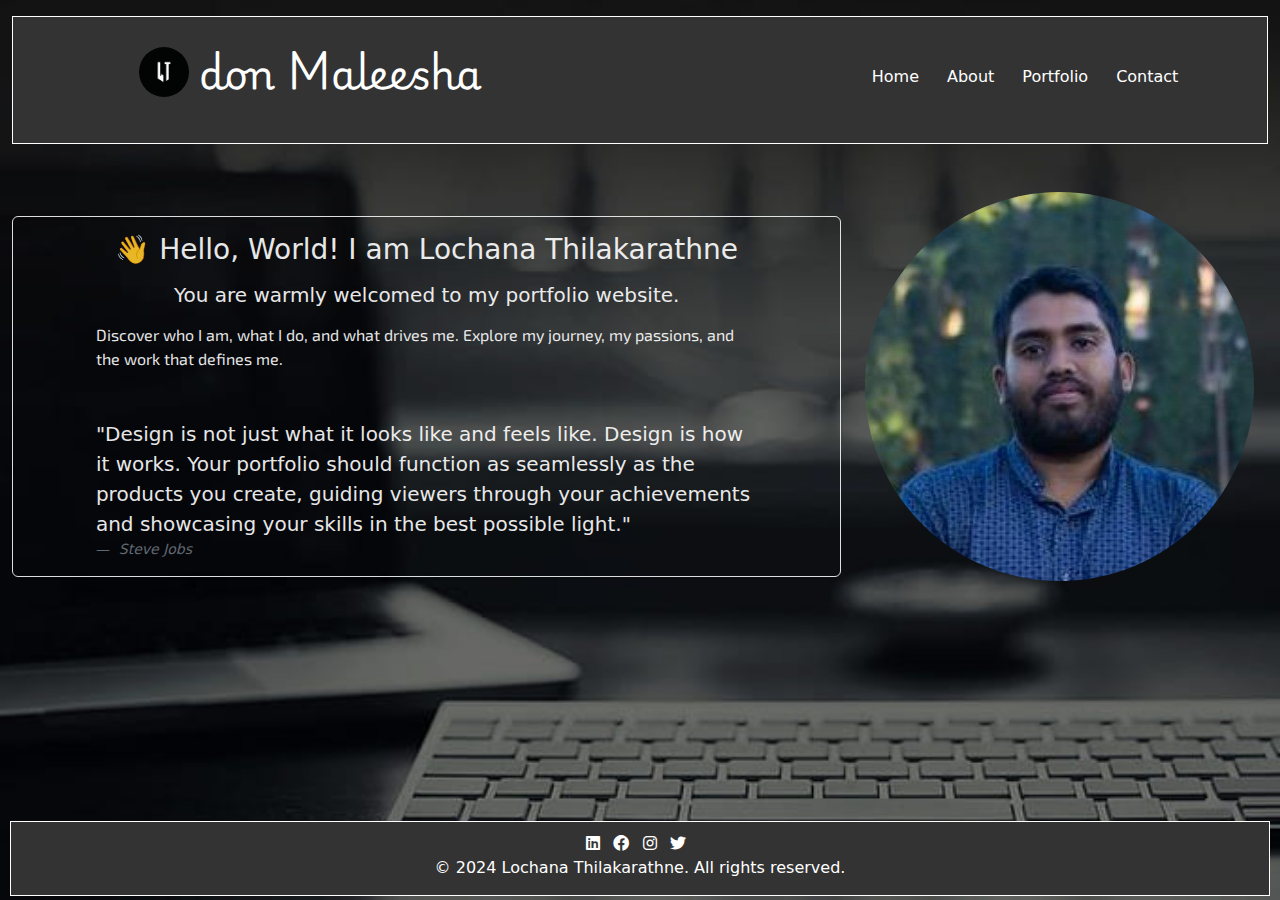
<file: index.html>
<!DOCTYPE html>
<html lang="en">
<head>
    <meta charset="UTF-8">
    <meta name="viewport" content="width=device-width, initial-scale=1.0">
    <title>Document</title>
    <link rel="stylesheet" href="portfolio.css">
    <link rel="stylesheet" href="https://cdn.jsdelivr.net/npm/bootstrap@5.3.3/dist/css/bootstrap.min.css">
    <link rel="stylesheet" href="https://cdnjs.cloudflare.com/ajax/libs/font-awesome/6.0.0-beta3/css/all.min.css">
    <link rel="preconnect" href="https://fonts.googleapis.com">
    <link rel="preconnect" href="https://fonts.gstatic.com" crossorigin>
    <link href="https://fonts.googleapis.com/css2?family=Exo+2:ital,wght@0,100..900;1,100..900&display=swap" rel="stylesheet">
    <link rel="preconnect" href="https://fonts.googleapis.com">
    <link rel="preconnect" href="https://fonts.gstatic.com" crossorigin>
    <link href="https://fonts.googleapis.com/css2?family=Exo+2:ital,wght@0,100..900;1,100..900&family=Roboto:ital,wght@0,100;0,300;0,400;0,500;0,700;0,900;1,100;1,300;1,400;1,500;1,700;1,900&display=swap" rel="stylesheet">
    <link rel="preconnect" href="https://fonts.googleapis.com">
    <link rel="preconnect" href="https://fonts.gstatic.com" crossorigin>
    <link href="https://fonts.googleapis.com/css2?family=Exo+2:ital,wght@0,100..900;1,100..900&family=Playwrite+US+Modern:wght@100..400&family=Roboto:ital,wght@0,100;0,300;0,400;0,500;0,700;0,900;1,100;1,300;1,400;1,500;1,700;1,900&display=swap" rel="stylesheet">
    <script src="portfolio.js"></script>
</head>
<body>
    <div class="container-fluid">
        <div>
            <header class="mb-4 mt-3">
                <div class="text-center">
                    <div class="row">
                        <div class="col-9 d-flex">
                            <img src="images/lt-logo-monogram-with-emblem-style-isolated-on-black-background-free-vector.jpg" alt="" class="justify-content-center rounded-circle">
                            <h1 class="playwrite-us-modern">don Maleesha</h1>
                        </div>
                        <div class="col-3">
                            <nav class="nav navbar justify-content-center">
                                <ul class="list-inline align-items-end text-center">
                                    <li class="list-inline-item nav-item"><a href="index.html" target="_top">Home</a></li>
                                    <li class="list-inline-item nav-item"><a href="about.html">About</a></li>
                                    <li class="list-inline-item nav-item"><a href="portfolio.html">Portfolio</a></li>
                                    <li class="list-inline-item nav-item"><a href="contact.html">Contact</a></li>
                                </ul>
                            </nav>
                        </div>
                    </div>
                </div>
            </header>
        </div>
        <div>
            <div class="row">
                <div class="col-8">
                    <section class="mb-1 rounded-2 mt-5" id="intro-section">
                        <div>
                            <p class="text-center h3 mt-3">👋 Hello, World! I am Lochana Thilakarathne</p>
                            <p class=" text-center h5 mt-3">You are warmly welcomed to my portfolio website.</p>
                            <p class="mt-3 exo-2">Discover who I am, what I do, and what drives me. Explore my journey, my passions, and the work that defines me.</p>
                            <div class="mt-5">
                                <figure>
                                    <blockquote class="blockquote">
                                        <p class="roboto-medium">"Design is not just what it looks like and feels like. Design is how it works. Your portfolio should function as seamlessly as the products you create, guiding viewers through your achievements and showcasing your skills in the best possible light."</p>   
                                    </blockquote>
                                    <figcaption class="blockquote-footer">
                                        <cite title="Source Title">Steve Jobs</cite>
                                    </figcaption>
                                </figure>
                            </div>
                        </div>
                    </section>
                </div>
                <div class="col-4">
                    <section class="mb-4 mt-4">
                        <div>
                            <img src="images/1707366187657.png" alt="" class="rounded-circle">
                        </div>
                    </section>
                </div>
            </div>
        </div>
        <div>
            <footer class="position-absolute bottom-0 end-0 align-items-center mb-1">
                <div class="row">
                    <div class="col">
                        <a href="https://www.linkedin.com/in/lochana-thilakarathne-097277269/" class="text-decoration-none me-2"><i class="fab fa-linkedin fa-1x"></i></a>
                        <a href="https://www.facebook.com/profile.php?id=100088669490811" class="text-decoration-none me-2"><i class="fab fa-facebook fa-1x"></i></a>
                        <a href="https://www.instagram.com/lochana_thilakarathne/" class="text-decoration-none me-2"><i class="fab fa-instagram fa-1x"></i></a>
                        <a href="https://x.com/Thi87089Lochana" class="text-decoration-none me-2"><i class="fab fa-twitter fa-1x"></i></a>
                    </div>
                </div>
                <div class="row">
                    <div class="col">
                        <p class="text-center">&copy; 2024 Lochana Thilakarathne. All rights reserved.</p>
                    </div>
                </div>
            </footer>
        </div>
    </div>
</body>
</html>
</file>
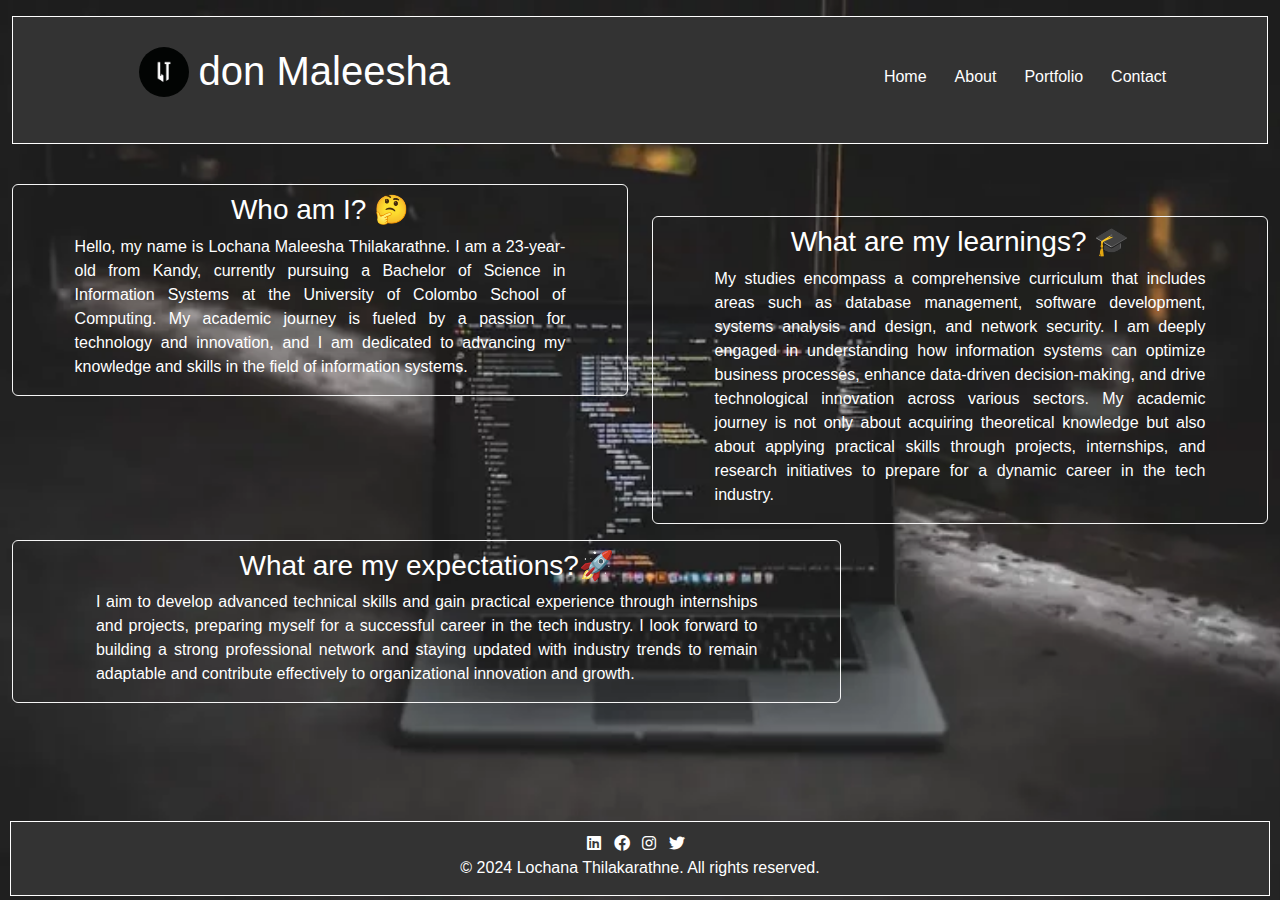
<file: about.html>
<!DOCTYPE html>
<html lang="en">
<head>
    <meta charset="UTF-8">
    <meta name="viewport" content="width=device-width, initial-scale=1.0">
    <title>Document</title>
    <link rel="stylesheet" href="portfolio.css">
    <link rel="stylesheet" href="https://cdn.jsdelivr.net/npm/bootstrap@5.3.3/dist/css/bootstrap.min.css">
    <link rel="stylesheet" href="https://cdnjs.cloudflare.com/ajax/libs/font-awesome/6.0.0-beta3/css/all.min.css">
    <link rel="preconnect" href="https://fonts.googleapis.com">
    <link rel="preconnect" href="https://fonts.gstatic.com" crossorigin>
    <link href="https://fonts.googleapis.com/css2?family=Exo+2:ital,wght@0,100..900;1,100..900&display=swap" rel="stylesheet">
    <link rel="preconnect" href="https://fonts.googleapis.com">
    <link rel="preconnect" href="https://fonts.gstatic.com" crossorigin>
    <link href="https://fonts.googleapis.com/css2?family=Exo+2:ital,wght@0,100..900;1,100..900&family=Roboto:ital,wght@0,100;0,300;0,400;0,500;0,700;0,900;1,100;1,300;1,400;1,500;1,700;1,900&display=swap" rel="stylesheet">
</head>
<body id="about-body">
    <div class="container-fluid">
        <div>
            <header class="mb-4 mt-3">
                <div class="text-center">
                    <div class="row">
                        <div class="col-9 d-flex">
                            <img src="images/lt-logo-monogram-with-emblem-style-isolated-on-black-background-free-vector.jpg" alt="" class="justify-content-center rounded-circle">
                            <h1>don Maleesha</h1>
                        </div>
                        <div class="col-3">
                            <nav class="nav navbar justify-content-center">
                                <ul class="list-inline align-items-end text-center">
                                    <li class="list-inline-item nav-item"><a href="index.html" target="_top">Home</a></li>
                                    <li class="list-inline-item nav-item"><a href="about.html" target="_blank">About</a></li>
                                    <li class="list-inline-item nav-item"><a href="portfolio.html">Portfolio</a></li>
                                    <li class="list-inline-item nav-item"><a href="contact.html">Contact</a></li>
                                </ul>
                            </nav>
                        </div>
                    </div>
                </div>
            </header>
        </div>
        <div>
            <div class="row">
                <div class="col-6">
                    <section class="about-section mt-3 rounded-2">
                        <div>
                            <p class="text-center h3 mt-2">Who am I? 🤔</p>
                        </div>
                        <div>
                            <p>Hello, my name is Lochana Maleesha Thilakarathne. I am a 23-year-old from Kandy, currently pursuing a Bachelor of Science in Information Systems at the University of Colombo School of Computing. My academic journey is fueled by a passion for technology and innovation, and I am dedicated to advancing my knowledge and skills in the field of information systems.</p>
                        </div>
                    </section>
                </div>
                <div class="col-6">
                    <section class="about-section mt-5 rounded-2">
                        <div>
                            <p class="text-center h3 mt-2">What are my learnings? 🎓</p>
                        </div>
                        <div>
                            <p>My studies encompass a comprehensive curriculum that includes areas such as database management, software development, systems analysis and design, and network security. I am deeply engaged in understanding how information systems can optimize business processes, enhance data-driven decision-making, and drive technological innovation across various sectors. My academic journey is not only about acquiring theoretical knowledge but also about applying practical skills through projects, internships, and research initiatives to prepare for a dynamic career in the tech industry.</p>
                        </div>
                    </section>
                </div>
            </div>
            <div class="row">
                <div class="col-8">
                    <section class="about-section mt-3 rounded-2">
                        <div>
                            <p class="text-center h3 mt-2">What are my expectations?🚀</p>
                        </div>
                        <div>
                            <p> I aim to develop advanced technical skills and gain practical experience through internships and projects, preparing myself for a successful career in the tech industry. I look forward to building a strong professional network and staying updated with industry trends to remain adaptable and contribute effectively to organizational innovation and growth.</p>
                        </div>
                    </section>
                </div>
            </div>
        </div>
        <div>
            <footer class="position-absolute bottom-0 end-0 align-items-center mb-1">
                <div class="row">
                    <div class="col">
                        <a href="https://www.linkedin.com/in/lochana-thilakarathne-097277269/" class="text-decoration-none me-2"><i class="fab fa-linkedin fa-1x"></i></a>
                        <a href="https://www.facebook.com/profile.php?id=100088669490811" class="text-decoration-none me-2"><i class="fab fa-facebook fa-1x"></i></a>
                        <a href="https://www.instagram.com/lochana_thilakarathne/" class="text-decoration-none me-2"><i class="fab fa-instagram fa-1x"></i></a>
                        <a href="https://x.com/Thi87089Lochana" class="text-decoration-none me-2"><i class="fab fa-twitter fa-1x"></i></a>
                    </div>
                </div>
                <div class="row">
                    <div class="col">
                        <p class="text-center">&copy; 2024 Lochana Thilakarathne. All rights reserved.</p>
                    </div>
                </div>
            </footer>
        </div>
    </div>
    <script>
        document.getElementById('change-text-button').addEventListener('click', function() {
            document.getElementById('intro-text').innerText = '👋 Welcome to my amazing portfolio!';
        });
    </script>
</body>
</html>
</file>
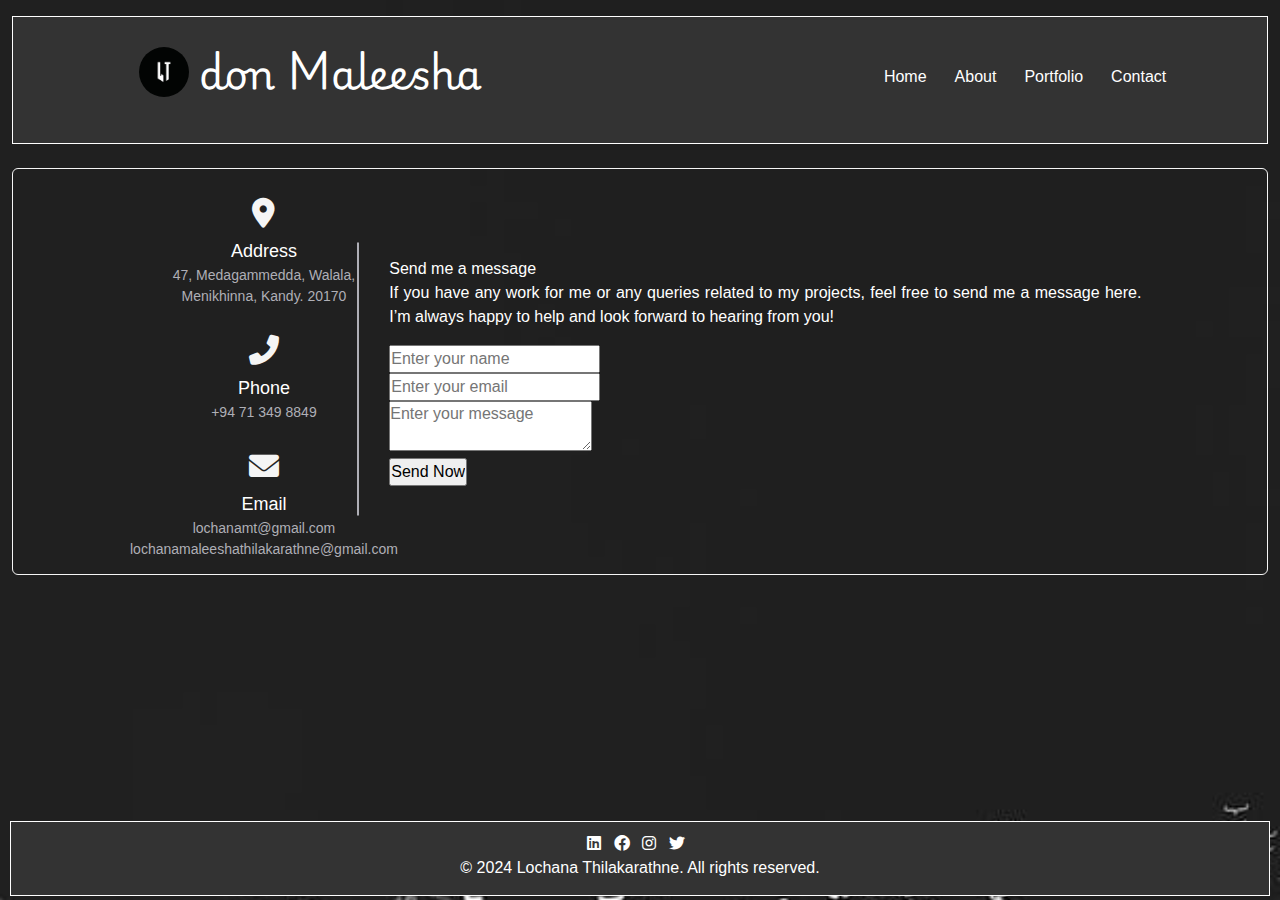
<file: contact.html>
<!DOCTYPE html>
<html lang="en">

<head>
    <meta charset="UTF-8">
    <meta name="viewport" content="width=device-width, initial-scale=1.0">
    <title>Document</title>
    <link rel="stylesheet" href="portfolio.css">
    <link rel="stylesheet" href="https://cdn.jsdelivr.net/npm/bootstrap@5.3.3/dist/css/bootstrap.min.css">
    <link rel="stylesheet" href="https://cdnjs.cloudflare.com/ajax/libs/font-awesome/6.0.0-beta3/css/all.min.css">
    <link rel="preconnect" href="https://fonts.googleapis.com">
    <link rel="preconnect" href="https://fonts.gstatic.com" crossorigin>
    <link href="https://fonts.googleapis.com/css2?family=Exo+2:ital,wght@0,100..900;1,100..900&display=swap"
        rel="stylesheet">
    <link rel="preconnect" href="https://fonts.googleapis.com">
    <link rel="preconnect" href="https://fonts.gstatic.com" crossorigin>
    <link
        href="https://fonts.googleapis.com/css2?family=Exo+2:ital,wght@0,100..900;1,100..900&family=Roboto:ital,wght@0,100;0,300;0,400;0,500;0,700;0,900;1,100;1,300;1,400;1,500;1,700;1,900&display=swap"
        rel="stylesheet">
    <link rel="preconnect" href="https://fonts.googleapis.com">
    <link rel="preconnect" href="https://fonts.gstatic.com" crossorigin>
    <link
        href="https://fonts.googleapis.com/css2?family=Exo+2:ital,wght@0,100..900;1,100..900&family=Playwrite+US+Modern:wght@100..400&family=Roboto:ital,wght@0,100;0,300;0,400;0,500;0,700;0,900;1,100;1,300;1,400;1,500;1,700;1,900&display=swap"
        rel="stylesheet">
    <script src="portfolio.js"></script>
</head>

<body id="contact-body">
    <div class="container-fluid">
        <div>
            <header class="mb-4 mt-3">
                <div class="text-center">
                    <div class="row">
                        <div class="col-9 d-flex">
                            <img src="images/lt-logo-monogram-with-emblem-style-isolated-on-black-background-free-vector.jpg"
                                alt="" class="justify-content-center rounded-circle">
                            <h1 class="playwrite-us-modern">don Maleesha</h1>
                        </div>
                        <div class="col-3">
                            <nav class="nav navbar justify-content-center">
                                <ul class="list-inline align-items-end text-center">
                                    <li class="list-inline-item nav-item"><a href="index.html" target="_top">Home</a>
                                    </li>
                                    <li class="list-inline-item nav-item"><a href="about.html">About</a></li>
                                    <li class="list-inline-item nav-item"><a href="portfolio.html">Portfolio</a></li>
                                    <li class="list-inline-item nav-item"><a href="contact.html">Contact</a></li>
                                </ul>
                            </nav>
                        </div>
                    </div>
                </div>
            </header>
        </div>
        <div class="content about-section rounded-2">
            <div class="left-side">
                <div class="address details">
                    <i class="fas fa-map-marker-alt"></i>
                    <div class="topic">Address</div>
                    <div class="text-one">47, Medagammedda, Walala,</div>
                    <div class="text-two">Menikhinna, Kandy. 20170</div>
                </div>
                <div class="phone details">
                    <i class="fas fa-phone-alt"></i>
                    <div class="topic">Phone</div>
                    <div class="text-one">+94 71 349 8849</div>
                </div>
                <div class="email details">
                    <i class="fas fa-envelope"></i>
                    <div class="topic">Email</div>
                    <div class="text-one">lochanamt@gmail.com</div>
                    <div class="text-two">lochanamaleeshathilakarathne@gmail.com</div>
                </div>
            </div>
            <div class="righ-side">
                <div class="topic-text">Send me a message</div>
                <p>If you have any work for me or any queries related to my projects, feel free to send me a message here. I’m always happy to help and look forward to hearing from you!</p>
                <form action="#">
                    <div class="input-box">
                        <input type="text" placeholder="Enter your name" />
                    </div>
                    <div class="input-box">
                        <input type="text" placeholder="Enter your email" />
                    </div>
                    <div class="input-box message-box">
                        <textarea placeholder="Enter your message"></textarea>
                    </div>
                    <div class="button">
                        <input type="button" value="Send Now" />
                    </div>
                </form>
            </div>
        </div>
        <footer class="position-absolute bottom-0 end-0 align-items-center mb-1">
            <div class="row">
                <div class="col">
                    <a href="https://www.linkedin.com/in/lochana-thilakarathne-097277269/"
                        class="text-decoration-none me-2"><i class="fab fa-linkedin fa-1x"></i></a>
                    <a href="https://www.facebook.com/profile.php?id=100088669490811"
                        class="text-decoration-none me-2"><i class="fab fa-facebook fa-1x"></i></a>
                    <a href="https://www.instagram.com/lochana_thilakarathne/" class="text-decoration-none me-2"><i
                            class="fab fa-instagram fa-1x"></i></a>
                    <a href="https://x.com/Thi87089Lochana" class="text-decoration-none me-2"><i
                            class="fab fa-twitter fa-1x"></i></a>
                </div>
            </div>
            <div class="row">
                <div class="col">
                    <p class="text-center">&copy; 2024 Lochana Thilakarathne. All rights reserved.</p>
                </div>
            </div>
        </footer>
    </div>
    </div>
</body>

</html>
</file>
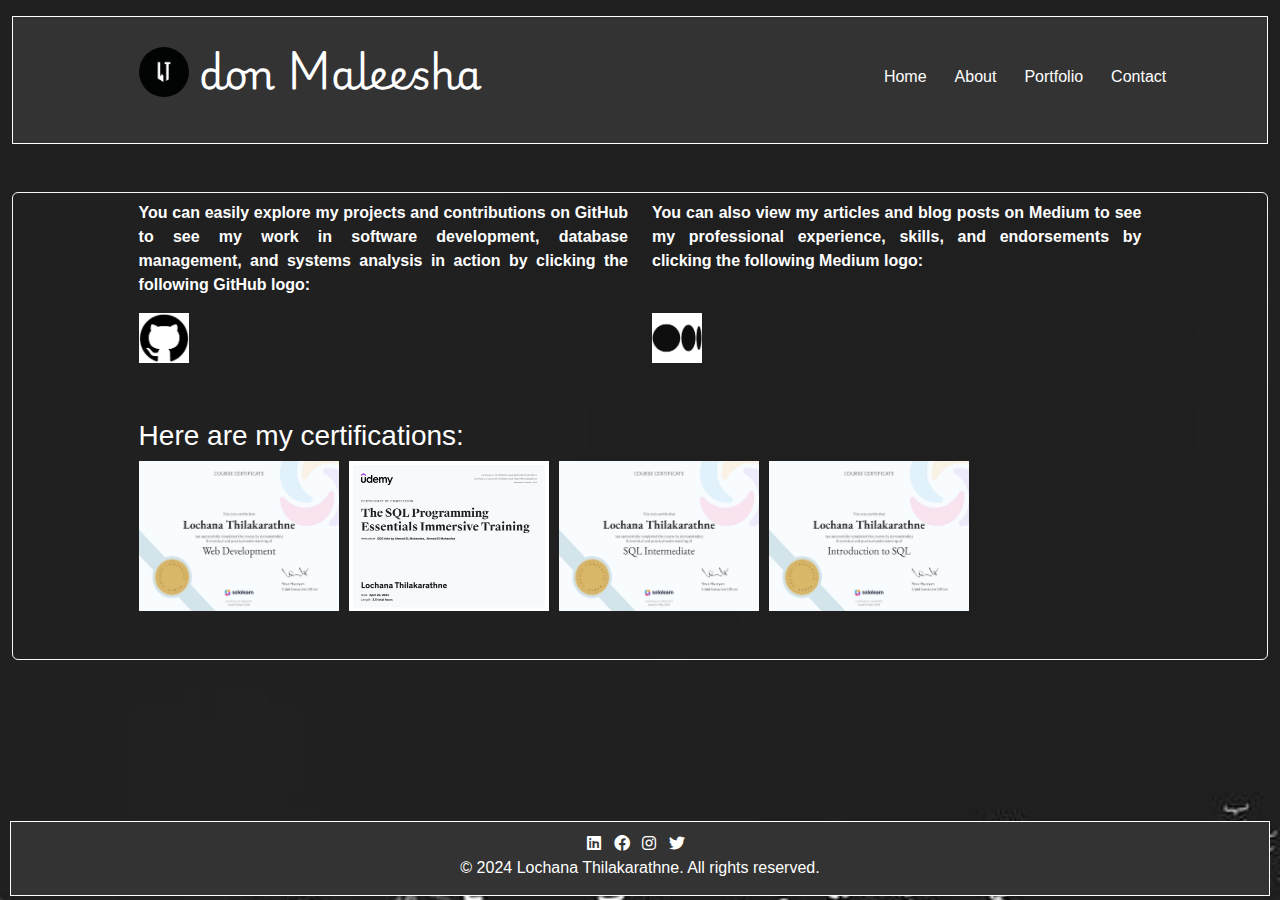
<file: portfolio.html>
<!DOCTYPE html>
<html lang="en">

<head>
    <meta charset="UTF-8">
    <meta name="viewport" content="width=device-width, initial-scale=1.0">
    <title>Document</title>
    <link rel="stylesheet" href="portfolio.css">
    <link rel="stylesheet" href="https://cdn.jsdelivr.net/npm/bootstrap@5.3.3/dist/css/bootstrap.min.css">
    <link rel="stylesheet" href="https://cdnjs.cloudflare.com/ajax/libs/font-awesome/6.0.0-beta3/css/all.min.css">
    <link rel="preconnect" href="https://fonts.googleapis.com">
    <link rel="preconnect" href="https://fonts.gstatic.com" crossorigin>
    <link href="https://fonts.googleapis.com/css2?family=Exo+2:ital,wght@0,100..900;1,100..900&display=swap"
        rel="stylesheet">
    <link rel="preconnect" href="https://fonts.googleapis.com">
    <link rel="preconnect" href="https://fonts.gstatic.com" crossorigin>
    <link
        href="https://fonts.googleapis.com/css2?family=Exo+2:ital,wght@0,100..900;1,100..900&family=Roboto:ital,wght@0,100;0,300;0,400;0,500;0,700;0,900;1,100;1,300;1,400;1,500;1,700;1,900&display=swap"
        rel="stylesheet">
    <link rel="preconnect" href="https://fonts.gstatic.com" crossorigin>
    <link
        href="https://fonts.googleapis.com/css2?family=Exo+2:ital,wght@0,100..900;1,100..900&family=Playwrite+US+Modern:wght@100..400&family=Roboto:ital,wght@0,100;0,300;0,400;0,500;0,700;0,900;1,100;1,300;1,400;1,500;1,700;1,900&display=swap"
        rel="stylesheet">
    <script src="portfolio.js"></script>
</head>

<body id="portfolio-body">
    <div class="container-fluid">
        <div>
            <header class="mb-4 mt-3">
                <div class="text-center">
                    <div class="row">
                        <div class="col-9 d-flex">
                            <img src="images/lt-logo-monogram-with-emblem-style-isolated-on-black-background-free-vector.jpg"
                                alt="" class="justify-content-center rounded-circle">
                            <h1 class="playwrite-us-modern">don Maleesha</h1>
                        </div>
                        <div class="col-3">
                            <nav class="nav navbar justify-content-center">
                                <ul class="list-inline align-items-end text-center">
                                    <li class="list-inline-item nav-item"><a href="index.html">Home</a></li>
                                    <li class="list-inline-item nav-item"><a href="about.html">About</a></li>
                                    <li class="list-inline-item nav-item"><a href="portfolio.html">Portfolio</a></li>
                                    <li class="list-inline-item nav-item"><a href="contact.html">Contact</a></li>
                                </ul>
                            </nav>
                        </div>
                    </div>
                </div>
            </header>
            <div>
                <section class="about-section mt-5 mb-5 rounded-2">
                    <div class="row">
                        <div class="col-6">
                            <div class="mb-2">
                                <p class=" mt-2"><b>You can easily explore my projects and contributions on GitHub to
                                    see my work in software development, database management, and systems analysis
                                    in action by clicking the following GitHub logo:</b></p>
                                <a href="https://github.com/don-maleesha" title="GitHub Profile"
                                    class="justify-content-center" target="_blank"><img src="images/download (1).png"
                                        alt=""></a>
                            </div>
                        </div>
                        <div class="col-6">
                            <div class="mb-2">
                                <p class=" mt-2"><b>You can also view my articles and blog posts on Medium to see my
                                    professional experience, skills, and endorsements by clicking the following
                                    Medium logo:</b></p>
                                <a href="https://medium.com/@LochanaThilakarathne" title="Medium Profile"
                                    target="_blank"><img src="images/images.png" alt="" class="mt-4"></a>
                            </div>
                        </div>
                    </div>
                    <div class="row">
                        <div class="col-6">
                            <div class="mb-2 mt-5">
                                <p class=" h3 mt-2">Here are my certifications:</p>
                                <div class="d-flex mb-5">
                                    <img src="images/5586986a-7f45-4de2-8926-c7b4918d5e8f.jpg" alt="" id="section-img">
                                    <img src="images/UC-554d05cb-dee6-4d28-9100-2c12cb207cc1.jpg" alt="" id="section-img">
                                    <img src="images/28e93ae7-1dce-4bbc-8803-51abd7528cbb.jpg" alt="" id="section-img">
                                    <img src="images/6d1e73c7-6e35-436b-b8ee-282074006cf5.jpg" alt="" id="section-img">
                                </div>
                            </div>
                        </div>
                    </div>
                </section>
            </div>

            <div>
                <footer class="position-absolute bottom-0 end-0 align-items-center mb-1">
                    <div class="row">
                        <div class="col">
                            <a href="https://www.linkedin.com/in/lochana-thilakarathne-097277269/"
                                class="text-decoration-none me-2"><i class="fab fa-linkedin fa-1x"></i></a>
                            <a href="https://www.facebook.com/profile.php?id=100088669490811"
                                class="text-decoration-none me-2"><i class="fab fa-facebook fa-1x"></i></a>
                            <a href="https://www.instagram.com/lochana_thilakarathne/"
                                class="text-decoration-none me-2"><i class="fab fa-instagram fa-1x"></i></a>
                            <a href="https://x.com/Thi87089Lochana" class="text-decoration-none me-2"><i
                                    class="fab fa-twitter fa-1x"></i></a>
                        </div>
                    </div>
                    <div class="row">
                        <div class="col">
                            <p class="text-center">&copy; 2024 Lochana Thilakarathne. All rights reserved.</p>
                        </div>
                    </div>
                </footer>
            </div>
        </div>
</body>

</html>
</file>
<file: portfolio.css>
* {
    margin: 0;
    padding: 0;
    box-sizing: border-box;
}

body {
    font-family: 'Poppins', sans-serif;
    background-color: #f5f5f5;
    background-image: url('images/desktop-wallpaper-portfolio.jpg');
    background-size: cover;
    background-repeat: no-repeat;
    background-attachment: fixed;
}

#about-body {
    font-family: 'Poppins', sans-serif;
    background-color: #f5f5f5;
    background-image: url('images/Code-in-English-768x512.png');
    background-size: cover;
    background-repeat: no-repeat;
    background-attachment: fixed;
}

#portfolio-body {
    font-family: 'Poppins', sans-serif;
    background-color: #f5f5f5;
    background-image: url('images/black-and-white-business-code-coding.jpg');
    background-size: cover;
    background-repeat: no-repeat;
    background-attachment: fixed;
}

#contact-body {
    font-family: 'Poppins', sans-serif;
    background-color: #f5f5f5;
    background-image: url('images/black-and-white-business-code-coding.jpg');
    background-size: cover;
    background-repeat: no-repeat;
    background-attachment: fixed;
}

header {
    justify-content: space-between;
    align-items: center;
    padding: 30px 10%;
    background-color: #333;
    color: #fff;
    border: 1px solid #fff;
}

header h1 {
    font-size: 2.5rem;
}

header img {
    width: 50px;
    height: 50px;
    margin-right: 10px;
    margin-bottom: 10px;
}

nav ul {
    display: flex;
    list-style: none;
    margin-top: 10px;
}

nav ul li {
    margin-right: 20px;
    margin-left: 20px;
}

nav ul li a {
    text-decoration: none;
    color: #fff;

}

nav ul li a:hover {
    color: #f5f5f5;
}

#intro-section {
    display: flex;
    justify-content: center;
    align-items: center;
    padding: 0 10%;
    border: 1px solid #f5f5f5;
    color: #fff;
    opacity: 0.9;
}

.about-section {
    display: block;
    justify-content: center;
    align-items: center;
    padding: 0 10%;
    border: 1px solid #f5f5f5;
    color: #fff;
    opacity: 1.5;
    text-align: justify;
}

a img {
    width: 50px;
    height: 50px;
}

#section-img {

    width: 200px;
    height: 150px;
    margin-right: 10px;
}



.exo-2 {
    font-family: "Exo 2", sans-serif;
    font-optical-sizing: auto;
    font-weight: 400;
    font-style: normal;
}

.roboto-bold {
    font-family: "Roboto", sans-serif;
    font-weight: 700;
    font-style: normal;
}

.playwrite-us-modern {
    font-family: "Playwrite US Modern", cursive;
    font-optical-sizing: auto;
    font-weight: 400;
    font-style: normal;
}

.ibm-plex-serif-regular {
    font-family: "IBM Plex Serif", serif;
    font-weight: 400;
    font-style: normal;
}


footer {
    position: relative;
    left: 0;
    bottom: 0;
    text-align: center;
    padding: 10px 10%;
    background-color: #333;
    color: #fff;
    border: 1px solid #fff;
    margin-left: 10px;
    margin-right: 10px;
    height: 75px;
}

i {
    color: #fff;
}

.content {
    display: flex;
    align-items: center;
    justify-content: space-between;
}

.content .left-side {
    width: 25%;
    height: 100%;
    display: flex;
    flex-direction: column;
    align-items: center;
    justify-content: center;
    margin-top: 15px;
    position: relative;
}

.content .left-side::before {
    content: "";
    position: absolute;
    height: 70%;
    width: 2px;
    right: 30px;
    top: 50%;
    transform: translateY(-50%);
    background: #afafb6;
    margin-left: 50px;
}

.content .left-side .details {
    margin: 14px;
    text-align: center;
}

.content .left-side .details i {
    font-size: 30px;
    color: #f5f5f5;
    margin-bottom: 10px;
}

.content .left-side .details .topic {
    font-size: 18px;
    font-weight: 500;
}

.content .left-side .details .text-one,
.content .left-side .details .text-two {
    font-size: 14px;
    color: #afafb6;
}

.content .right-side {
    width: 75%;
    margin-left: 200px;
}

.content .right-side .topic-text {
    font-size: 23px;
    font-weight: 600;
    color: #f5f5f5;
}

.right-side .input-box {
    height: 55px;
    width: 100%;
    margin: 12px 0;
}

.right-side .input-box input,
.right-side .input-box textarea {
    height: 100%;
    width: 100%;
    border: none;
    outline: none;
    font-size: 16px;
    background: #f0f1f8;
    border-radius: 6px;
    padding: 0 15px;
    resize: none;
}

.right-side .message-box {
    min-height: 110px;
}

.right-side .input-box textarea {
    padding-top: 6px;
}

.right-side .button {
    display: inline-block;
    margin-top: 12px;
}

.right-side .button input[type="button"] {
    color: #fff;
    font-size: 18px;
    outline: none;
    border: none;
    padding: 8px 16px;
    border-radius: 6px;
    background: #f5f5f5;
    cursor: pointer;
    transition: all 0.3s ease;
}

.button input[type="button"]:hover {
    background: #f5f5f5;
}
</file>
